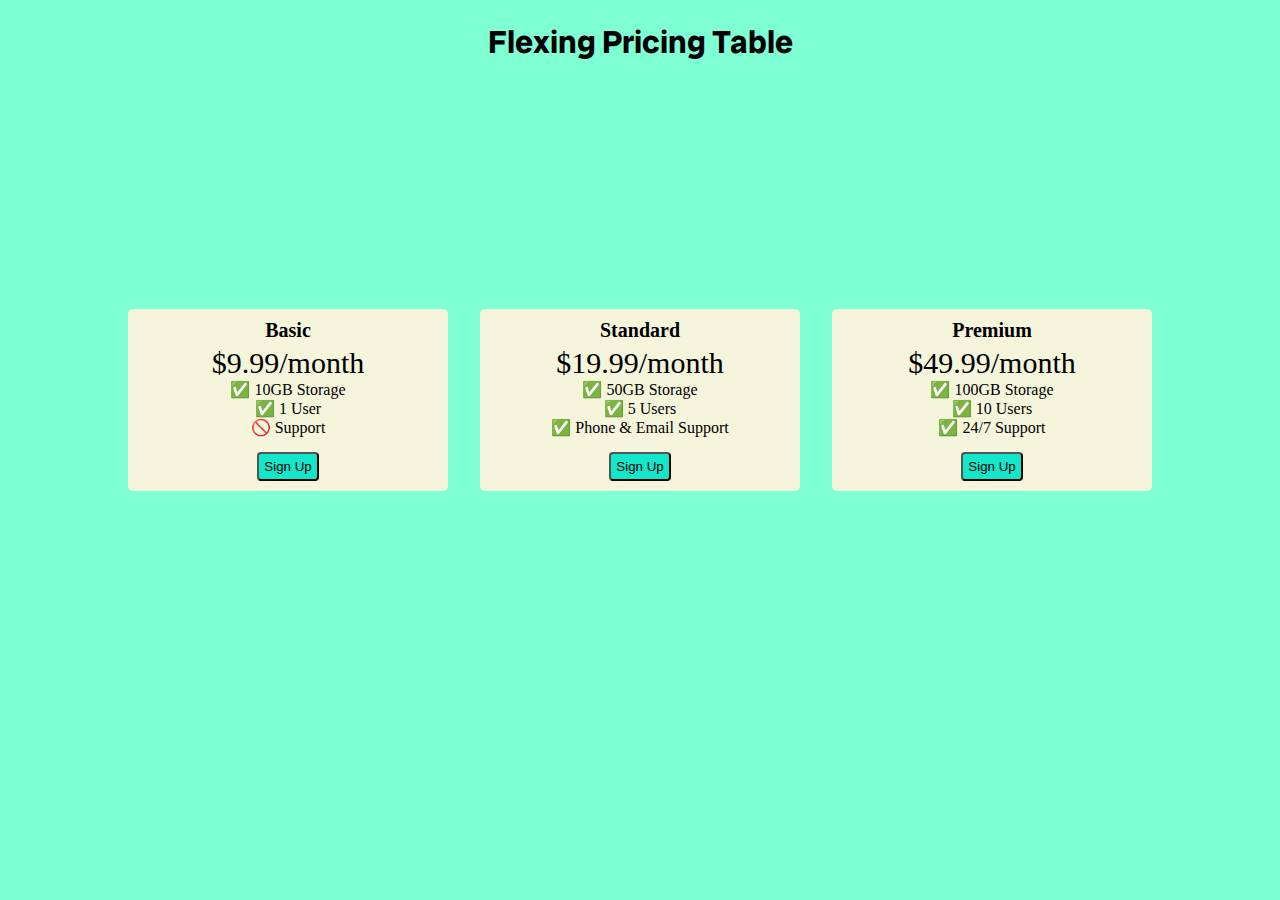
<file: index.html>
<!DOCTYPE html>
<html lang="en">
<head>
    <meta charset="UTF-8">
    <meta name="viewport" content="width=device-width, initial-scale=1.0">
    <title>Pricing Plan Table</title>
    <link rel="stylesheet" href="style.css">
    <link rel="preconnect" href="https://fonts.googleapis.com">
<link rel="preconnect" href="https://fonts.gstatic.com" crossorigin>
<link href="https://fonts.googleapis.com/css2?family=Radio+Canada+Big:ital,wght@0,400..700;1,400..700&display=swap" rel="stylesheet">
</head>
<body>
  <h1>Flexing Pricing Table</h1>
    <div class="pricing-container">
        <div class="pricing-plan">
          <div class="plan-title">Basic</div>
          <div class="plan-price">$9.99/month</div>
          <ul class="plan-features">
            <li>✅ 10GB Storage</li>
            <li>✅ 1 User</li>
            <li>🚫 Support</li>
          </ul>
          <button class="plan-button">Sign Up</button>
        </div>
        <div class="pricing-plan">
          <div class="plan-title">Standard</div>
          <div class="plan-price">$19.99/month</div>
          <ul class="plan-features">
            <li>✅ 50GB Storage</li>
            <li>✅ 5 Users</li>
            <li>✅ Phone &amp; Email Support</li>
          </ul>
          <button class="plan-button">Sign Up</button>
        </div>
        <div class="pricing-plan">
          <div class="plan-title">Premium</div>
          <div class="plan-price">$49.99/month</div>
          <ul class="plan-features">
            <li>✅ 100GB Storage</li>
            <li>✅ 10 Users</li>
            <li>✅ 24/7 Support</li>
          </ul>
          <button class="plan-button">Sign Up</button>
        </div>
      </div>
    
</body>
</html>
</file>
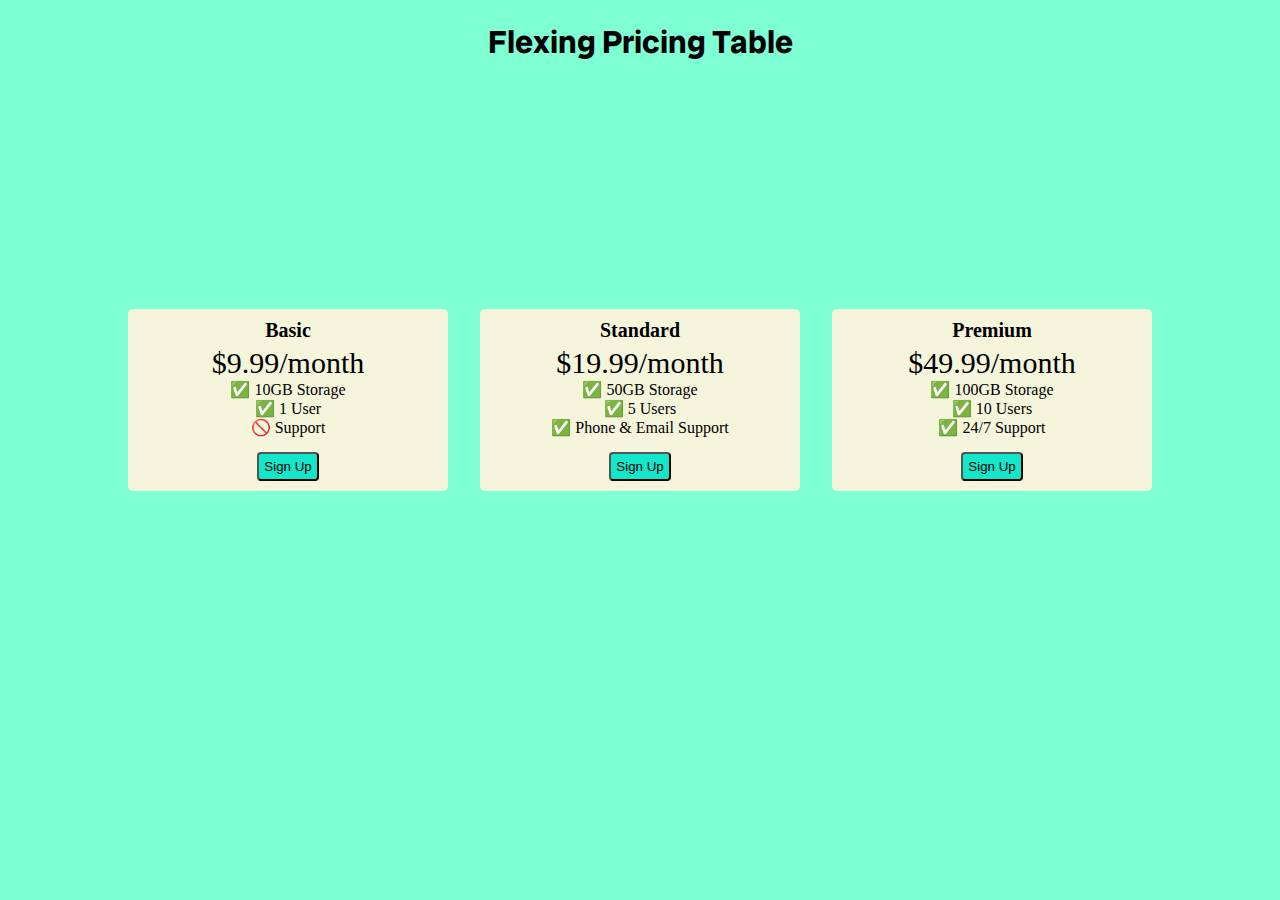
<file: pricing.html>
<!DOCTYPE html>
<html lang="en">
<head>
    <meta charset="UTF-8">
    <meta name="viewport" content="width=device-width, initial-scale=1.0">
    <title>Pricing Plan Table</title>
    <link rel="stylesheet" href="pricing.css">
    <link rel="preconnect" href="https://fonts.googleapis.com">
<link rel="preconnect" href="https://fonts.gstatic.com" crossorigin>
<link href="https://fonts.googleapis.com/css2?family=Radio+Canada+Big:ital,wght@0,400..700;1,400..700&display=swap" rel="stylesheet">
</head>
<body>
  <h1>Flexing Pricing Table</h1>
    <div class="pricing-container">
        <div class="pricing-plan">
          <div class="plan-title">Basic</div>
          <div class="plan-price">$9.99/month</div>
          <ul class="plan-features">
            <li>✅ 10GB Storage</li>
            <li>✅ 1 User</li>
            <li>🚫 Support</li>
          </ul>
          <button class="plan-button">Sign Up</button>
        </div>
        <div class="pricing-plan">
          <div class="plan-title">Standard</div>
          <div class="plan-price">$19.99/month</div>
          <ul class="plan-features">
            <li>✅ 50GB Storage</li>
            <li>✅ 5 Users</li>
            <li>✅ Phone &amp; Email Support</li>
          </ul>
          <button class="plan-button">Sign Up</button>
        </div>
        <div class="pricing-plan">
          <div class="plan-title">Premium</div>
          <div class="plan-price">$49.99/month</div>
          <ul class="plan-features">
            <li>✅ 100GB Storage</li>
            <li>✅ 10 Users</li>
            <li>✅ 24/7 Support</li>
          </ul>
          <button class="plan-button">Sign Up</button>
        </div>
      </div>
    
</body>
</html>
</file>
<file: style.css>
body{
    background-color: aquamarine;
    margin: 0;
    padding: 0;
}
h1{
    text-align: center;
    font-family: "Radio Canada Big", sans-serif;
    font-optical-sizing: auto;
    font-weight: bold;
    font-style: normal;
    padding: 0;

}

.pricing-plan{
    flex: 1;
    background-color: beige;
    padding: 10px;
    text-align: center;
    max-width: 300px;
    border-radius: 5px;
    
    
}
.pricing-container{
    display: flex;
    justify-content: center;
    align-items: center;
    height:70vh ;
    gap:2rem;

  
}
.plan-title{
    font-weight: 200;
    font-size: 20px ;
    padding-bottom: 4px;
    font-weight: bold;
}

.plan-features{
    list-style: none;
    padding: 0;
    margin: 0;
    padding-bottom: 15px;

}
.plan-price{
    font-size: 30px;
}
.plan-button{
    background-color:rgb(20, 230, 202);
    padding: 5px;
    border-radius: 4px;
    border-color: black;

}
@media(max-width:600px){
    .pricing-container{
        flex-direction: column;
        height:100%;

    }

}
</file>
<file: pricing.css>
body{
    background-color: aquamarine;
    margin: 0;
    padding: 0;
}
h1{
    text-align: center;
    font-family: "Radio Canada Big", sans-serif;
    font-optical-sizing: auto;
    font-weight: bold;
    font-style: normal;
    padding: 0;

}

.pricing-plan{
    flex: 1;
    background-color: beige;
    padding: 10px;
    text-align: center;
    max-width: 300px;
    border-radius: 5px;
    
    
}
.pricing-container{
    display: flex;
    justify-content: center;
    align-items: center;
    height:70vh ;
    gap:2rem;

  
}
.plan-title{
    font-weight: 200;
    font-size: 20px ;
    padding-bottom: 4px;
    font-weight: bold;
}

.plan-features{
    list-style: none;
    padding: 0;
    margin: 0;
    padding-bottom: 15px;

}
.plan-price{
    font-size: 30px;
}
.plan-button{
    background-color:rgb(20, 230, 202);
    padding: 5px;
    border-radius: 4px;
    border-color: black;

}
@media(max-width:600px){
    .pricing-container{
        flex-direction: column;
        height:100%;

    }

}
</file>
